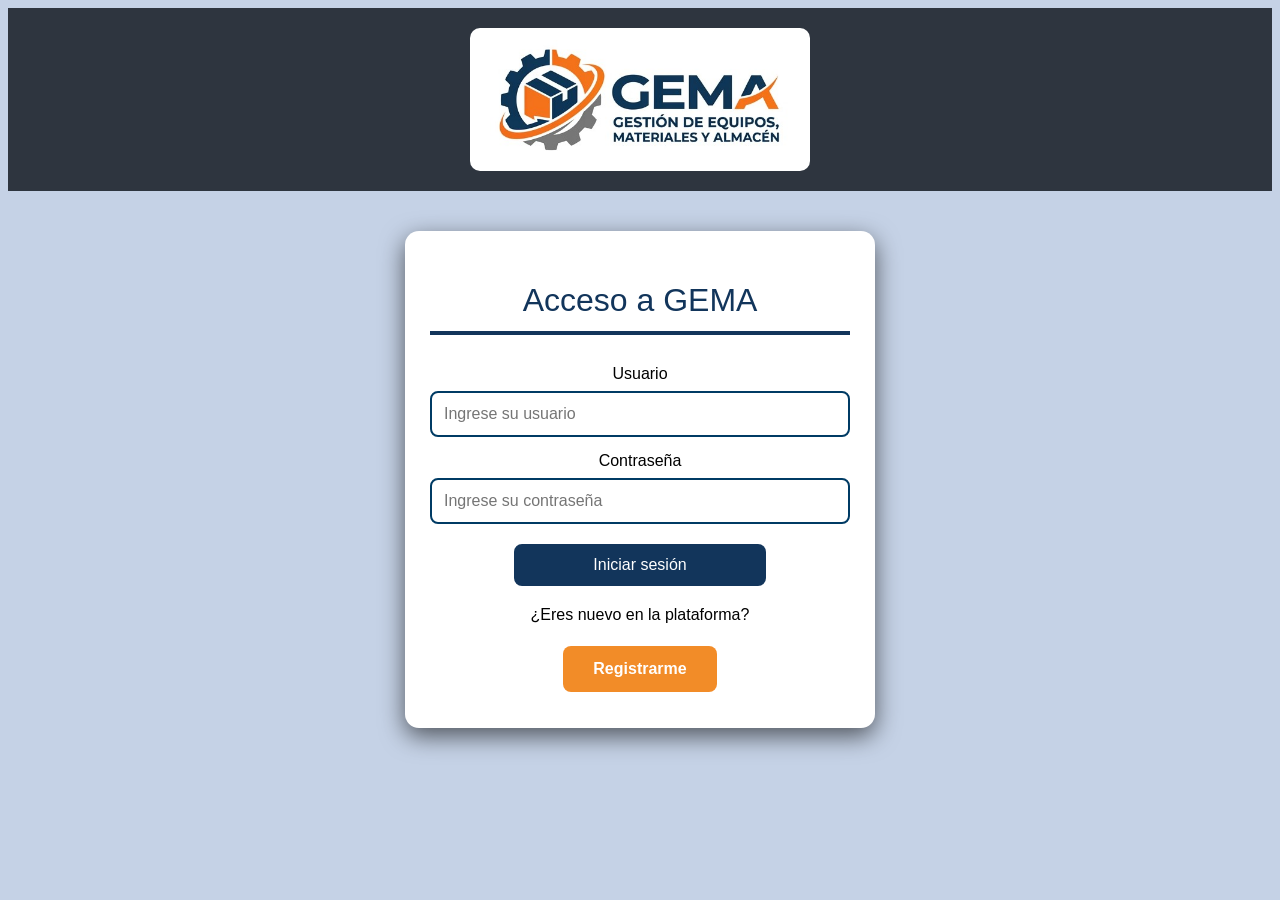
<file: index.html>
<!DOCTYPE html>
<html lang="es">

<head>
    <meta charset="UTF-8">
    <meta name="viewport" content="width=device-width, initial-scale=1.0">

    <title>INICIAR SESIÓN</title>

    <link rel="stylesheet" href="css/styleIndex.css">
</head>
<body>
    <!-- Banda superior con el logo -->
    <header class="topbar">
        <img src="imagesProject/gemaLogo.png" alt="logoGema">
    </header>

    <!-- Contenido del inicio de sesión -->
    <main class="contenido">

        <!-- Tarjeta blanca flotante que envuelve el formulario -->
        <div class="card-login">

            <h1>Acceso a GEMA</h1>

            <form id="loginForm">

                <!-- Usuario -->
                <label for="usuario">Usuario</label>
                <input 
                    type="email" 
                    id="usuario" 
                    name="usuario" 
                    placeholder="Ingrese su usuario"
                    required
                >

                <!-- Contraseña -->
                <label for="password">Contraseña</label>
                <input 
                    type="password" 
                    id="password" 
                    name="password" 
                    placeholder="Ingrese su contraseña"
                    required
                >

                <!-- Botón iniciar sesión -->
                <button type="submit">
                    Iniciar sesión
                </button>

                <!-- Mensaje de error, oculto por defecto -->
                <p id="mensajeError" class="mensaje-error" style="display: none;"></p>

            </form>

            <!-- Opción para usuarios nuevos -->
            <p>¿Eres nuevo en la plataforma?</p>

            <a href="registro.html" class="boton-registro">
                Registrarme
            </a>

        </div>

    </main>

    <script src="js/index.js"></script>
</body>
</html>
</file>
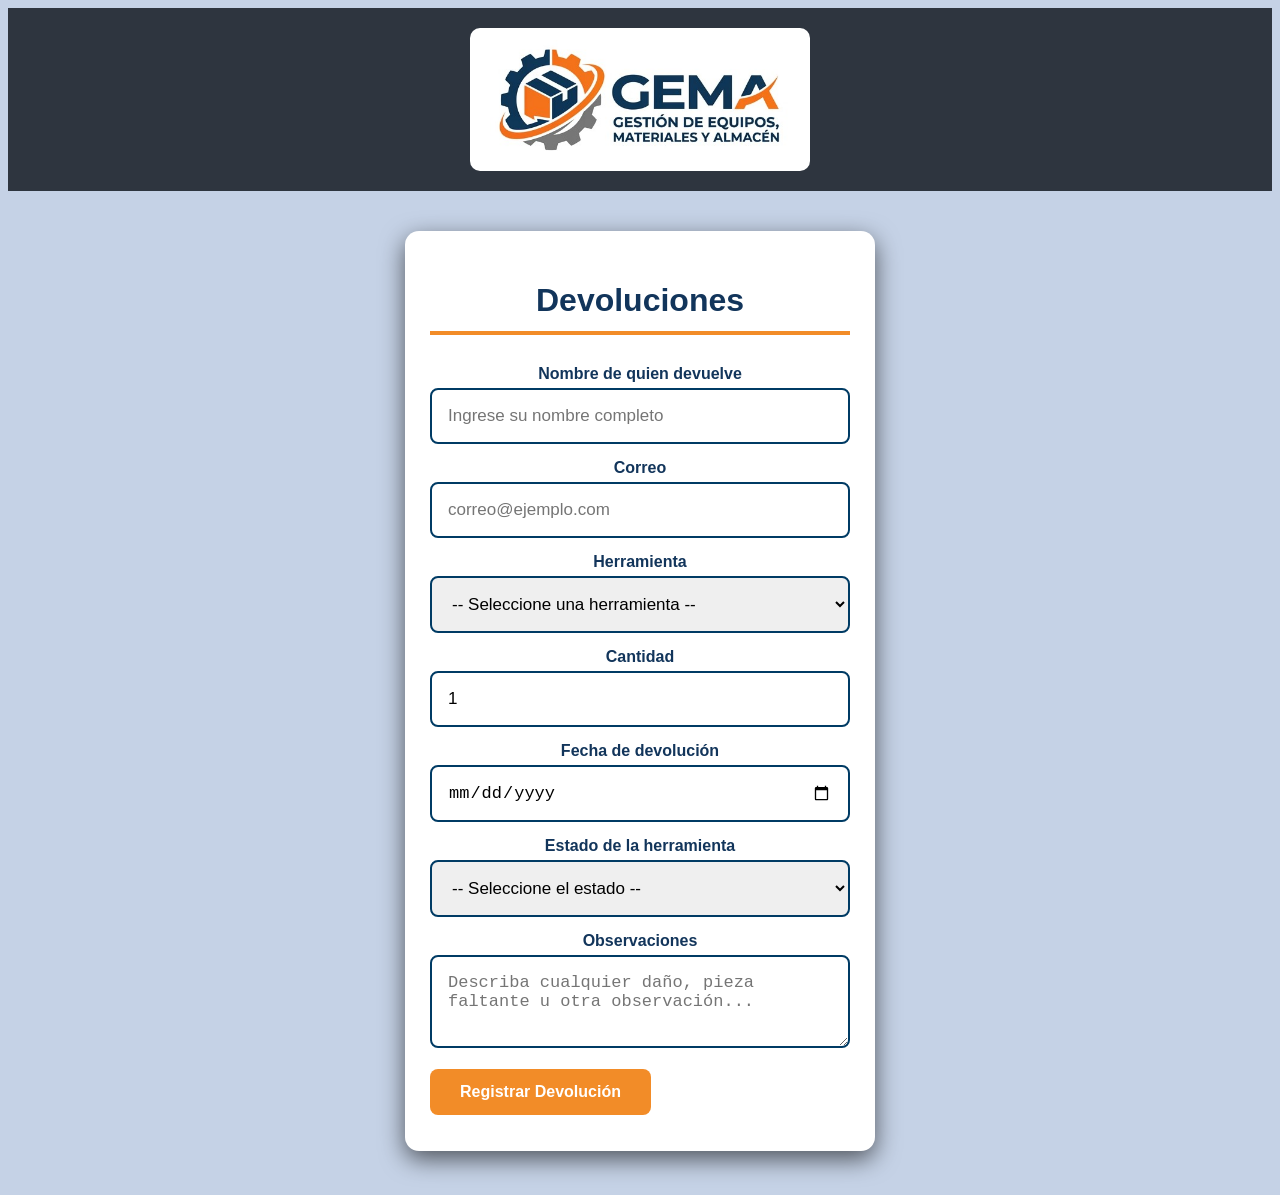
<file: devoluciones.html>
<!DOCTYPE html>
<html lang="es">
<head>
    <meta charset="UTF-8">
    <meta name="viewport" content="width=device-width, initial-scale=1.0">
    <title>Devoluciones</title>
    <link rel="stylesheet" href="css/styleGeneral.css">
</head>
<body>

    <header class="topbar">
        <img src="imagesProject/gemaLogo.png" alt="logo">
    </header>
    
    <main class="contenido">

        <div class="card-login">  <!-- reusamos la misma clase de tarjeta del login -->
    
            <h1>Devoluciones</h1>

            <form id="devolucionForm">

                <div class="campo">
                    <label for="solicitante">Nombre de quien devuelve</label>
                    <input type="text" id="solicitante" name="solicitante" placeholder="Ingrese su nombre completo" required>
                </div>
            
                <div class="campo">
                    <label for="correo">Correo</label>
                    <input type="email" id="correo" name="correo" placeholder="correo@ejemplo.com" required>
                </div>
            
                <div class="campo">
                    <label for="herramienta">Herramienta</label>
                    <select id="herramienta" name="herramienta" required>
                        <option value="">-- Seleccione una herramienta --</option>
                        <option value="mira-topografica">Mira Topográfica</option>
                        <option value="nivel-optico">Nivel Óptico</option>
                        <option value="teodolito">Teodolito</option>
                        <option value="prisma-topografica">Prisma Topográfica</option>
                        <option value="bastones-topograficos">Bastones Topográficos</option>
                        <option value="escaner-láser-en-3D">Escaner Láser en 3D</option>
                        <option value="distanciometro-laser">Distanciometro Láser</option>
                        <option value="gnss-rtk">GNSS RTK</option>
                        <option value="plomada">Plomada</option>
                        <option value="estacion-total">Estación Total</option>
                        <option value="dron-topografico">Dron Topográfico</option>
                        <option value="plomada">Plomada</option>
                    </select>
                </div>
            
                <div class="campo">
                    <label for="cantidad">Cantidad</label>
                    <input type="number" id="cantidad" name="cantidad" min="1" value="1" required>
                </div>
            
                <div class="campo">
                    <label for="fechaDevolucionReal">Fecha de devolución</label>
                    <input type="date" id="fechaDevolucionReal" name="fechaDevolucionReal" required>
                </div>
            
                <div class="campo">
                    <label for="estado">Estado de la herramienta</label>
                    <select id="estado" name="estado" required>
                        <option value="">-- Seleccione el estado --</option>
                        <option value="bueno">Buen estado</option>
                        <option value="danado">Dañado</option>
                        <option value="incompleto">Incompleto / faltan piezas</option>
                        <option value="perdido">No devuelto / perdido</option>
                    </select>
                </div>
            
                <div class="campo">
                    <label for="observaciones">Observaciones</label>
                    <textarea id="observaciones" name="observaciones" rows="3" placeholder="Describa cualquier daño, pieza faltante u otra observación..."></textarea>
                </div>
            
                <a href="registro.html" class="boton-prestamo">
                    Registrar Devolución
                </a>
            
                <p id="mensajeConfirmacion" class="mensaje-error" style="display: none;"></p>
            
            </form>
        </div>    
</body>
</html>
</file>
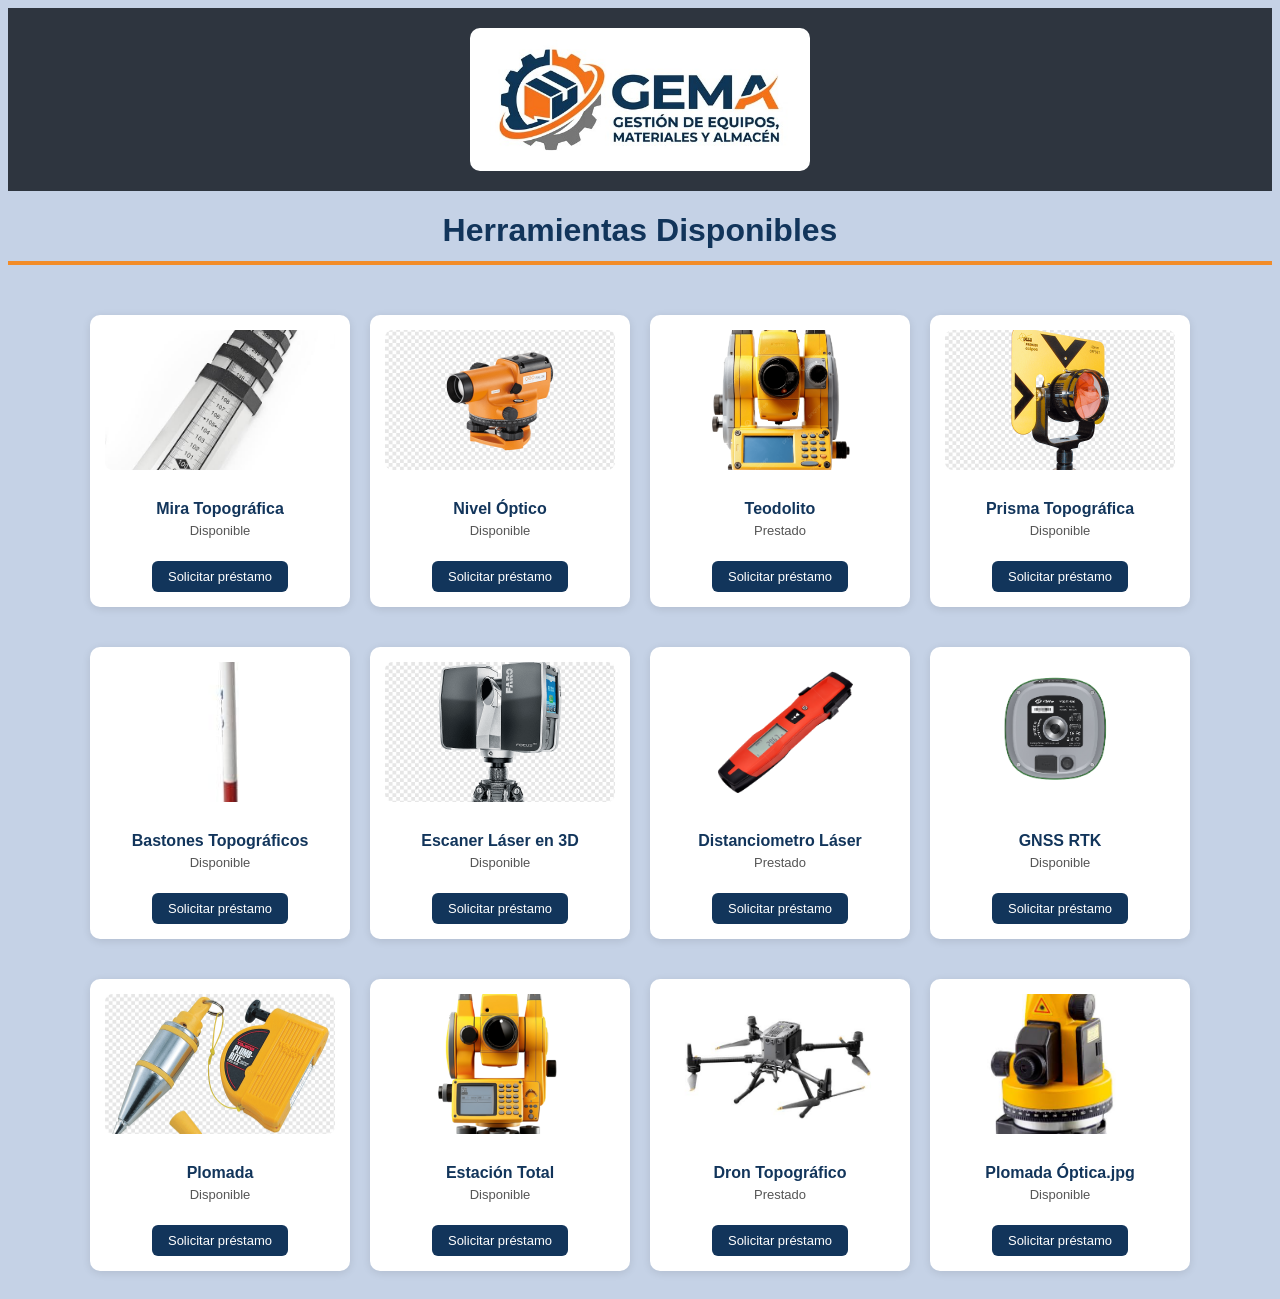
<file: herramientas.html>
<!DOCTYPE html>
<html lang="es">
<head>
    <meta charset="UTF-8">
    <meta name="viewport" content="width=device-width, initial-scale=1.0">
    <title>Herramientas</title>
    <link rel="stylesheet" href="css/herramientas.css">
</head>
<body>

    <header class="topbar">
        <img src="imagesProject/gemaLogo.png" alt="logo">
    </header>

    <main class="contenido">
        <h1>Herramientas Disponibles</h1>
    
        <div class="grid-herramientas">
            <div class="card-herramienta">
                <img src="imagesProject/MiraTopo.jpg" alt="Mira Topográfica">
                <h3>Mira Topográfica</h3>
                <p>Disponible</p>
                <a href="prestamos.html" class="btn-prestar">Solicitar préstamo</a>
            </div>

            <div class="card-herramienta">
                <img src="imagesProject/NivelOptico.png" alt="Nivel Óptico">
                <h3>Nivel Óptico</h3>
                <p>Disponible</p>
                <a href="prestamos.html" class="btn-prestar">Solicitar préstamo</a>
            </div>
    
            <div class="card-herramienta">
                <img src="imagesProject/Teodolito.png" alt="Teodolito">
                <h3>Teodolito</h3>
                <p>Prestado</p>
                <a href="prestamos.html" class="btn-prestar">Solicitar préstamo</a>
            </div>
    
            <div class="card-herramienta">
                <img src="imagesProject/PrismasTopo.png" alt="PrismaTopográfica">
                <h3>Prisma Topográfica</h3>
                <p>Disponible</p>
                <a href="prestamos.html" class="btn-prestar">Solicitar préstamo</a>
            </div> 
        </div>

        <div class="grid-herramientas">
            <div class="card-herramienta">
                <img src="imagesProject/BastonesTopo.jpeg" alt="BastonesTopográficos">
                <h3>Bastones Topográficos</h3>
                <p>Disponible</p>
                <a href="prestamos.html" class="btn-prestar">Solicitar préstamo</a>
            </div>
    
            <div class="card-herramienta">
                <img src="imagesProject/EscanerLaser3D.png" alt="EscanerLáseren3D">
                <h3>Escaner Láser en 3D</h3>
                <p>Disponible</p>
                <a href="prestamos.html" class="btn-prestar">Solicitar préstamo</a>
            </div>
    
            <div class="card-herramienta">
                <img src="imagesProject/DistanciometroLaser.png" alt="DistanciometroLáser">
                <h3>Distanciometro Láser</h3>
                <p>Prestado</p>
                <a href="prestamos.html" class="btn-prestar">Solicitar préstamo</a>
            </div>
    
            <div class="card-herramienta">
                <img src="imagesProject/GNSS_RTK.png" alt="GNSS_RTK">
                <h3>GNSS RTK</h3>
                <p>Disponible</p>
                <a href="prestamos.html" class="btn-prestar">Solicitar préstamo</a>
            </div>             
        </div>

        <div class="grid-herramientas">
            <div class="card-herramienta">
                <img src="imagesProject/Plomada.png" alt="Plomada">
                <h3>Plomada</h3>
                <p>Disponible</p>
                <a href="prestamos.html" class="btn-prestar">Solicitar préstamo</a>
            </div>
    
            <div class="card-herramienta">
                <img src="imagesProject/EstacionTotal.png" alt="EstacionTotal">
                <h3>Estación Total</h3>
                <p>Disponible</p>
                <a href="prestamos.html" class="btn-prestar">Solicitar préstamo</a>
            </div>
    
            <div class="card-herramienta">
                <img src="imagesProject/DronTopo.jpg" alt="Dron Topográfico">
                <h3>Dron Topográfico</h3>
                <p>Prestado</p>
                <a href="prestamos.html" class="btn-prestar">Solicitar préstamo</a>
            </div>
    
            <div class="card-herramienta">
                <img src="imagesProject/PlomadaOptica.jpg" alt="PlomadaOptica">
                <h3>Plomada Óptica.jpg</h3>
                <p>Disponible</p>
                <a href="prestamos.html" class="btn-prestar">Solicitar préstamo</a>
            </div>             
        </div>

    </main> 
</body>
</html>
</file>
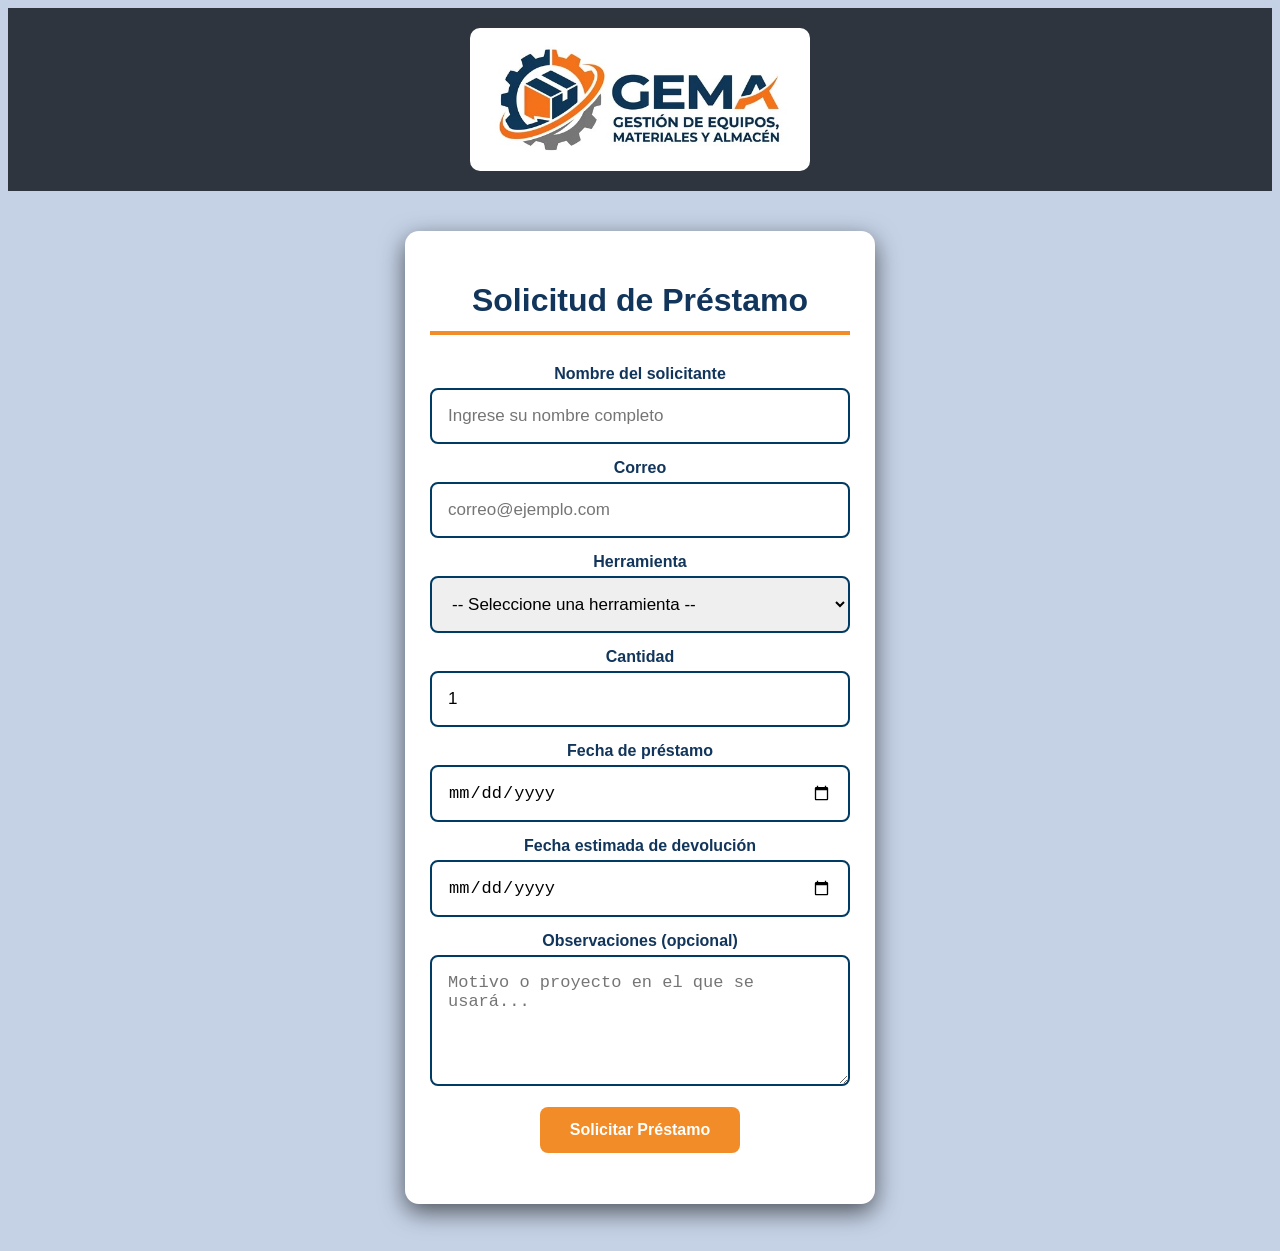
<file: prestamos.html>
<!DOCTYPE html>
<html lang="es">
<head>
    <meta charset="UTF-8">
    <meta name="viewport" content="width=device-width, initial-scale=1.0">
    <title>Prestamos</title>
    <link rel="stylesheet" href="css/styleGeneral.css">
</head>
<body>
    <header class="topbar">
        <img src="imagesProject/gemaLogo.png" alt="logo">
    </header>
    
    <main class="contenido">

        <div class="card-login">  <!-- reusamos la misma clase de tarjeta del login -->
    
            <h1>Solicitud de Préstamo</h1>
    
            <form id="prestamoForm">

                <div class="campo">
                    <label for="solicitante">Nombre del solicitante</label>
                    <input type="text" id="solicitante" name="solicitante" placeholder="Ingrese su nombre completo" required>
                </div>
    
                <div class="campo">
                    <label for="correo">Correo</label>
                    <input type="email" id="correo" name="correo" placeholder="correo@ejemplo.com" required>
                </div>
                
                <div class="campo">
                    <label for="herramienta">Herramienta</label>

                    <select id="herramienta" name="herramienta" required>
                        <option value="">-- Seleccione una herramienta --</option>
                        <option value="mira-topografica">Mira Topográfica</option>
                        <option value="nivel-optico">Nivel Óptico</option>
                        <option value="teodolito">Teodolito</option>
                        <option value="prisma-topografica">Prisma Topográfica</option>
                        <option value="bastones-topograficos">Bastones Topográficos</option>
                        <option value="escaner-láser-en-3D">Escaner Láser en 3D</option>
                        <option value="distanciometro-laser">Distanciometro Láser</option>
                        <option value="gnss-rtk">GNSS RTK</option>
                        <option value="plomada">Plomada</option>
                        <option value="estacion-total">Estación Total</option>
                        <option value="dron-topografico">Dron Topográfico</option>
                        <option value="plomada">Plomada</option>
                    </select>

                </div>
                
                <div class="campo">
                    <label for="cantidad">Cantidad</label>
                    <input type="number" id="cantidad" name="cantidad" min="1" value="1" required>
                </div>
                
                <div class="campo">
                    <label for="fechaPrestamo">Fecha de préstamo</label>
                    <input type="date" id="fechaPrestamo" name="fechaPrestamo" required>
                </div>

                <div class="campo">
                    <label for="fechaDevolucion">Fecha estimada de devolución</label>
                    <input type="date" id="fechaDevolucion" name="fechaDevolucion" required>
                </div>
                
                <div class="campo">
                    <label for="observaciones">Observaciones (opcional)</label>
                    <textarea id="observaciones" name="observaciones" rows="5" placeholder="Motivo o proyecto en el que se usará..."></textarea>
                </div>

                <div class="campo">
                    <a href="registro.html" class="boton-prestamo">
                        Solicitar Préstamo
                    </a>
                </div>

                <p id="mensajeConfirmacion" class="mensaje-error" style="display: none;"></p>
    
            </form>
    
        </div>
    
    </main>
    
</body>
</html>
</file>
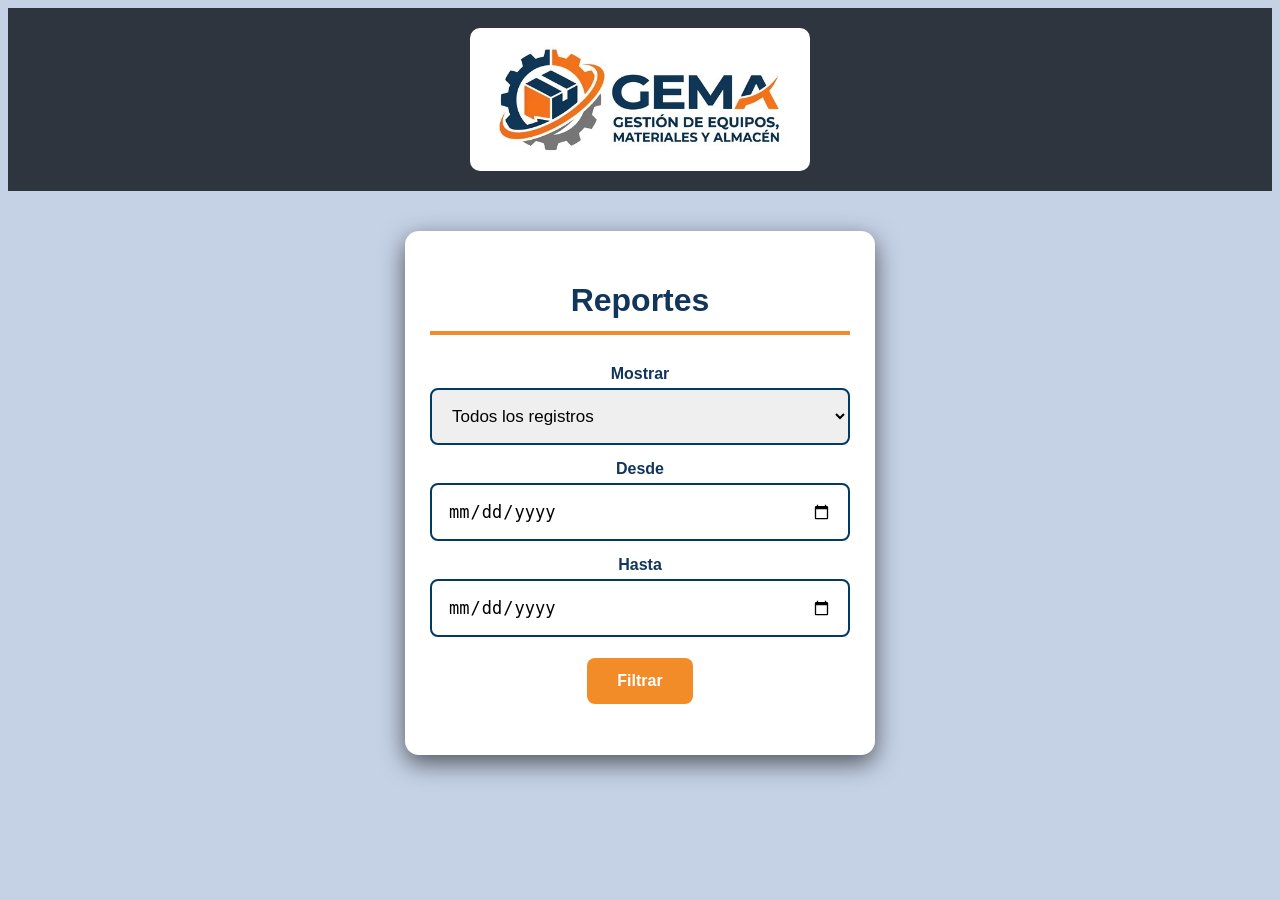
<file: reportes.html>
<!DOCTYPE html>
<html lang="en">
<head>
    <meta charset="UTF-8">
    <meta name="viewport" content="width=device-width, initial-scale=1.0">
    <title>Reportes</title>
    <link rel="stylesheet" href="css/styleGeneral.css">
</head>
<body>

    <header class="topbar">
        <img src="imagesProject/gemaLogo.png" alt="logo">
    </header>

    <main class="contenido">

        <div class="card-login">  <!-- reusamos la misma clase de tarjeta del login -->
    
            <h1>Reportes</h1>

            <form id="devolucionForm">

                <div class="campo">
                    <label for="tipoRegistro">Mostrar</label>
                    <select id="tipoRegistro" name="tipoRegistro">
                        <option value="todos">Todos los registros</option>
                        <option value="prestamos">Solo Préstamos</option>
                        <option value="devoluciones">Solo Devoluciones</option>
                        <option value="solicitudes">Solo Solicitudes</option>
                    </select>
                </div>
                
                <div class="campo-doble">
                    <div class="campo">
                        <label for="fechaDesde">Desde</label>
                        <input type="date" id="fechaDesde" name="fechaDesde">
                    </div>
                    <div class="campo">
                        <label for="fechaHasta">Hasta</label>
                        <input type="date" id="fechaHasta" name="fechaHasta">
                    </div>
                </div>
                
                <div class="campo">
                    <a href="registro.html" class="boton-prestamo">
                        Filtrar
                    </a>
                </div>

                <p id="mensajeConfirmacion" class="mensaje-error" style="display: none;"></p>

            </form>
    
        </div>
    
    </main>
  
</body>
</html>
</file>
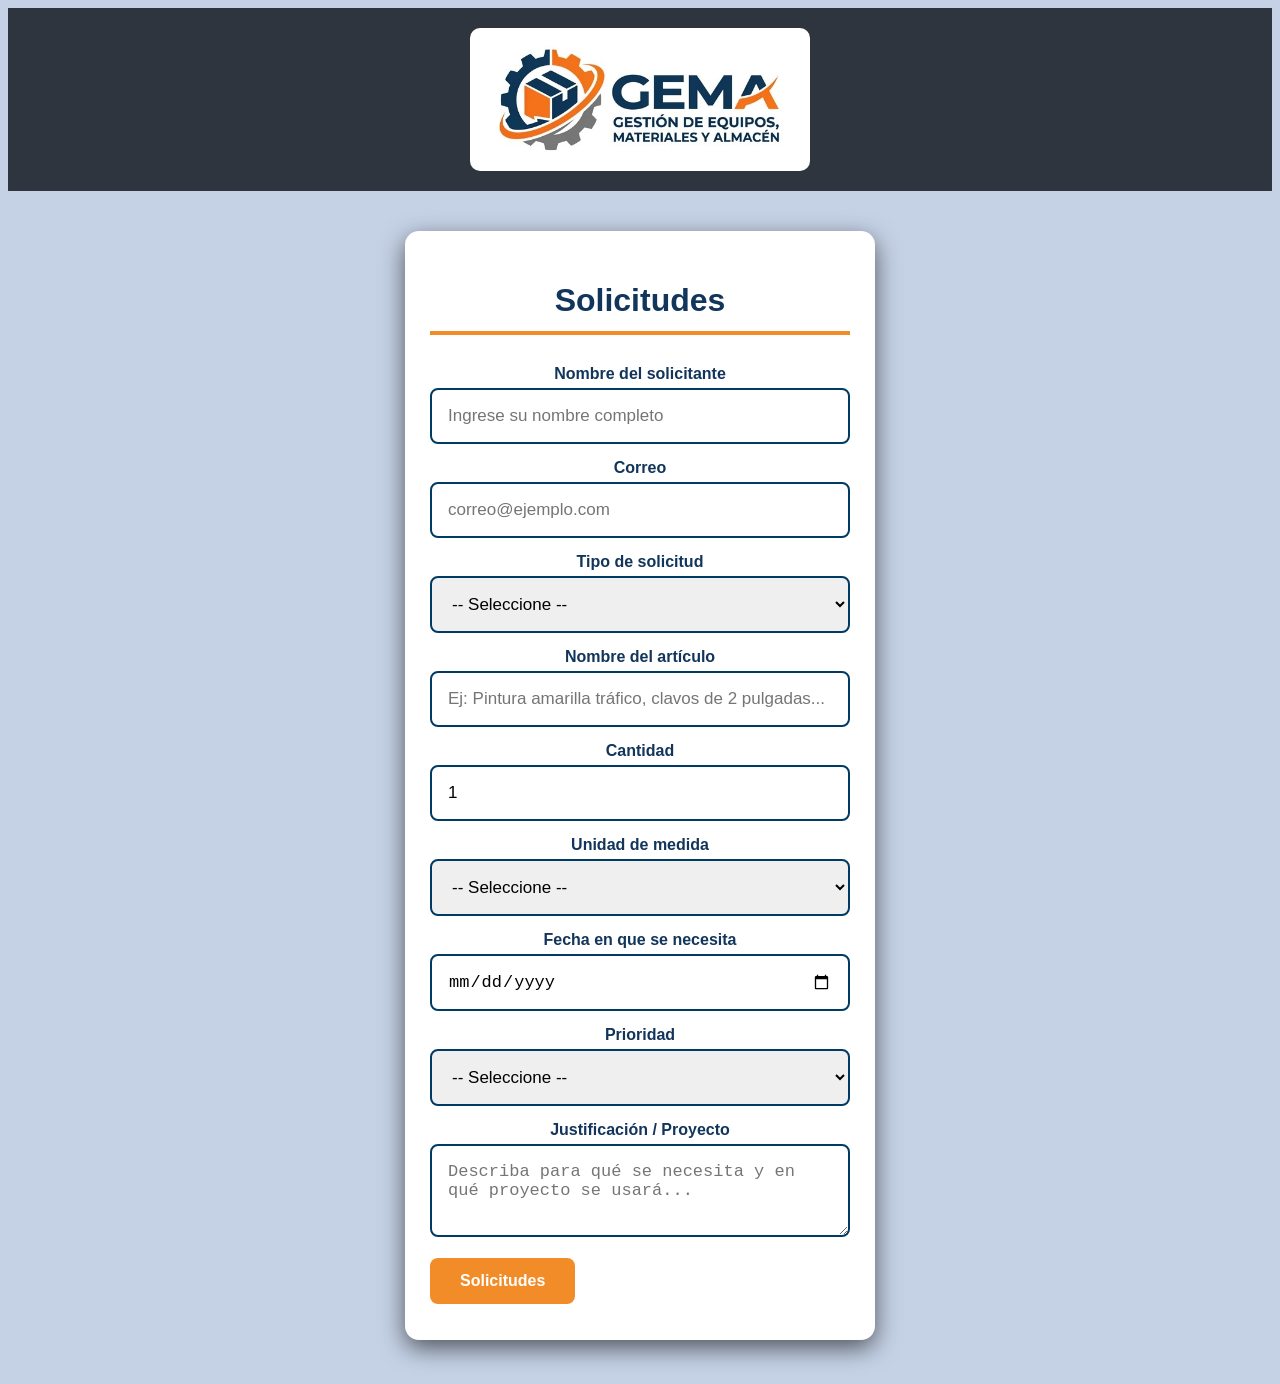
<file: solicitudes.html>
<!DOCTYPE html>
<html lang="es">
<head>
    <meta charset="UTF-8">
    <meta name="viewport" content="width=device-width, initial-scale=1.0">
    <title>Solicitudes</title>
    <link rel="stylesheet" href="css/styleGeneral.css">
</head>

<body>

    <header class="topbar">
        <img src="imagesProject/gemaLogo.png" alt="logo">
    </header>
    
    <main class="contenido">

        <div class="card-login">  <!-- reusamos la misma clase de tarjeta del login -->
    
            <h1>Solicitudes</h1>

            <form id="solicitudForm">

                <div class="campo">
                    <label for="solicitante">Nombre del solicitante</label>
                    <input type="text" id="solicitante" name="solicitante" placeholder="Ingrese su nombre completo" required>
                </div>
            
                <div class="campo">
                    <label for="correo">Correo</label>
                    <input type="email" id="correo" name="correo" placeholder="correo@ejemplo.com" required>
                </div>
            
                <div class="campo">
                    <label for="tipoSolicitud">Tipo de solicitud</label>
                    <select id="tipoSolicitud" name="tipoSolicitud" required>
                        <option value="">-- Seleccione --</option>
                        <option value="herramienta">Herramienta nueva (no está en inventario)</option>
                        <option value="material">Material / Insumo (ej. pintura, clavos, cuerda)</option>
                    </select>
                </div>
            
                <div class="campo">
                    <label for="nombreArticulo">Nombre del artículo</label>
                    <input type="text" id="nombreArticulo" name="nombreArticulo" placeholder="Ej: Pintura amarilla tráfico, clavos de 2 pulgadas..." required>
                </div>
            
                <div class="campo-doble">
                    <div class="campo">
                        <label for="cantidad">Cantidad</label>
                        <input type="number" id="cantidad" name="cantidad" min="1" value="1" required>
                    </div>
                    <div class="campo">
                        <label for="unidad">Unidad de medida</label>
                        <select id="unidad" name="unidad" required>
                            <option value="">-- Seleccione --</option>
                            <option value="unidad">Unidad(es)</option>
                            <option value="caja">Caja(s)</option>
                            <option value="kg">Kilogramos</option>
                            <option value="litro">Litro(s)</option>
                            <option value="metro">Metro(s)</option>
                            <option value="galon">Galón(es)</option>
                        </select>
                    </div>
                </div>
            
                <div class="campo">
                    <label for="fechaNecesaria">Fecha en que se necesita</label>
                    <input type="date" id="fechaNecesaria" name="fechaNecesaria" required>
                </div>
            
                <div class="campo">
                    <label for="prioridad">Prioridad</label>
                    <select id="prioridad" name="prioridad" required>
                        <option value="">-- Seleccione --</option>
                        <option value="baja">Baja</option>
                        <option value="media">Media</option>
                        <option value="alta">Alta - urgente</option>
                    </select>
                </div>
            
                <div class="campo">
                    <label for="justificacion">Justificación / Proyecto</label>
                    <textarea id="justificacion" name="justificacion" rows="3" placeholder="Describa para qué se necesita y en qué proyecto se usará..." required></textarea>
                </div>
            
                <a href="registro.html" class="boton-prestamo">
                    Solicitudes
                </a>
            
                <p id="mensajeConfirmacion" class="mensaje-error" style="display: none;"></p>
            
            </form>
        </div>
    </main>
</body>
</html>
</file>
<file: css/styleIndex.css>
/* --------------------------------- */
/* Fondo LOGIN */
body {
    background-color: #c5d2e6; /* Color de fondo */
    font-family: Arial, sans-serif;
}

/* --------------------------------- */
/* Título principal */
h1 {
    color: #12355B;
    font-size: 32px;
    font-family: Arial, sans-serif;
    font-weight: 200;
    text-align: center;
    border-bottom: 4px solid #12355B;
    padding-bottom: 12px;
    margin-bottom: 30px;
}

/* --------------------------------- */
/* Banda */
.topbar {
    background-color: #2e353f;  
    padding: 20px 0;             /* espacio arriba y abajo del logo */
    text-align: center;
    position: relative;
    z-index: 1;                  /* capa base: por detrás del logo */
}

/* --------------------------------- */
/* Imagen */
.topbar img {
    max-width: 300px;
    height: auto;
    display: block;
    margin: 0 auto;
    position: relative;
    z-index: 2;
    background-color: white;
    padding: 12px 20px;
    border-radius: 10px;
}

.contenido {
    text-align: center;
}

/* --------------------------------- */
/* Tarjeta del formulario de login */
.card-login {
    background-color: white;
    max-width: 420px;
    margin: 40px auto;
    padding: 30px 25px;
    border-radius: 14px;
    box-shadow: 0 8px 24px rgba(0, 0, 0, 0.6);
}

/* --------------------------------- */
/* Formulario */
/* Campos de usuario y correo */
input[type="text"],
input[type="email"],
input[type="password"] {
    display: block; /* Hace que cada campo ocupe su propia línea */
    width: 100%; /*Ancho del campo*/
    padding: 12px; /*Agrega espacio interno para que el texto no quede pegado a los bordes*/
    margin: 8px auto 15px auto; /* Centra el campo */
    border: 2px solid #003b64; /* Color del borde del campo*/
    border-radius: 8px; /*Redondea las esquinas del campo*/
    font-size: 16px;
    outline: none;
    box-sizing: border-box;   /* ← esto es lo que corrige el desborde */
}

/* Cuando el usuario hace clic en la casilla */
input[type="text"]:focus, /* Cambio de color campo cuando se escribe */
input[type="email"]:focus {
    border-color: #f28c28; /* Estilo para el cambio */
    box-shadow: 0 0 5px rgba(242, 140, 40, 0.4);
}

label {
    display: block;
    text-align: center;
    margin-top: 10px;
}

/* --------------------------------- */
/* Cambio de color cuando el usuario hace clic */
input[type="password"]:focus {
    border-color: #f28c28;
    box-shadow: 0 0 5px rgba(242, 140, 40, 0.4);
}

/* --------------------------------- */
/* Botón Iniciar sesión */
button {
    display: block;
    width: 60%;
    padding: 12px;
    margin: 20px auto;
    background-color: #12355B;
    color: white;
    border: none;
    border-radius: 8px;
    font-size: 16px;
    cursor: pointer;
}

/* Cambio de color al pasar el mouse */

button:hover {
    background-color: #f28c28;
}

/* --------------------------------- */
/* Texto usuario nuevo */
p {
    text-align: center;
    margin-top: 20px;
}

/* --------------------------------- */
/* Botón Registrarse */
.boton-registro {
    display: inline-block;
    padding: 14px 30px;        /* antes: 5px 12px → más alto y más ancho */
    margin: 6px auto;
    background-color: #f28c28;
    color: white;
    text-align: center;
    text-decoration: none;
    border-radius: 8px;
    font-size: 16px;           /* Tamñano del texto */
    font-weight: 600;          /* Negrita para peso visual al texto */
}

/* Cambio de color al pasar el mouse */
.boton-registro:hover {
    background-color: #12355B;
}

/* Mensaje de error */
.mensaje-error {
    color: #c0392b;
    background-color: #fdecea;
    border: 1px solid #c0392b;
    border-radius: 6px;
    padding: 10px;
    margin-top: 15px;
    font-size: 14px;
}
</file>
<file: css/styleGeneral.css>
/* ---------------------- */
/* FONDO  DE LA PÁGINA */
body {
    background-color: #c5d2e6; /* Color de fondo */
    font-family: Arial, sans-serif;
}

/* ---------------------- */
/* BANDA SUPERIOR (TOPBAR) */
.topbar {
    background-color: #2e353f;  
    padding: 20px 0;             /* espacio arriba y abajo del logo */
    text-align: center;
    position: relative;
    z-index: 1;                  /* capa base: por detrás del logo */
}
  
.topbar img {
    max-width: 300px;
    height: auto;
    display: block;
    margin: 0 auto;
    position: relative;
    z-index: 2;
    background-color: white;
    padding: 12px 20px;
    border-radius: 10px;
}


h1 {
    color: #12355B;
    font-size: 32px;
    font-family: Arial, sans-serif;
    font-weight: 700;
    text-align: center;
    border-bottom: 4px solid #F28C28;
    padding-bottom: 12px;
    margin-bottom: 30px;
}

/* --------------------------------- */
/* Tarjeta del formulario de login */
.card-login {
    background-color: white;
    max-width: 420px;
    margin: 40px auto;
    padding: 30px 25px;
    border-radius: 14px;
    box-shadow: 0 8px 24px rgba(0, 0, 0, 0.6);
}

.campo {
    margin-bottom: 15px;
    text-align: center;
}

.campo label {
    display: block;
    margin-bottom: 5px;
    font-weight: 600;
    color: #12355B;
}

.campo input,
.campo select,
.campo textarea {
    display: block;
    width: 100%;
    padding: 16px;
    font-size: 17px;
    border: 2px solid #003b64;
    border-radius: 8px;
    outline: none;
    box-sizing: border-box;
}

.boton-prestamo {
    display: inline-block;
    padding: 14px 30px;        /* → alto y ancho */
    margin: 6px auto;
    background-color: #f28c28;
    color: white;
    text-align: center;
    text-decoration: none;
    border-radius: 8px;
    font-size: 16px;           /* Tamñano del texto */
    font-weight: 600;          /* Negrita para peso visual al texto */
}

/* Cambio de color al pasar el mouse */
.boton-prestamo:hover {
    background-color: #12355B;
}
</file>
<file: css/herramientas.css>
/* ---------------------- */
/* FONDO  DE LA PÁGINA */
body {
    background-color: #c5d2e6; /* Color de fondo */
    font-family: Arial, sans-serif;
}

/* ---------------------- */
/* BANDA SUPERIOR (TOPBAR) */
.topbar {
    background-color: #2e353f;  
    padding: 20px 0;             /* espacio arriba y abajo del logo */
    text-align: center;
    position: relative;
    z-index: 1;                  /* capa base: por detrás del logo */
}
  
.topbar img {
    max-width: 300px;
    height: auto;
    display: block;
    margin: 0 auto;
    position: relative;
    z-index: 2;
    background-color: white;
    padding: 12px 20px;
    border-radius: 10px;
    /* sin mix-blend-mode */
}


h1 {
    color: #12355B;
    font-size: 32px;
    font-family: Arial, sans-serif;
    font-weight: 700;
    text-align: center;
    border-bottom: 4px solid #F28C28;
    padding-bottom: 12px;
    margin-bottom: 30px;
}

/* --------------------------------- */
/* Cuadrícula de herramientas */
.grid-herramientas {
    display: grid;
    grid-template-columns: repeat(4, 1fr); /* 4 columnas de igual ancho */
    gap: 20px;                              /* espacio entre tarjetas */
    max-width: 1100px;
    margin: 0 auto;
    padding: 20px;
}

/* --------------------------------- */
/* Cada tarjeta individual */
.card-herramienta {
    background-color: white;
    border-radius: 10px;
    padding: 15px;
    text-align: center;
    box-shadow: 0 2px 8px rgba(0, 0, 0, 0.1);
    transition: transform 0.2s ease, box-shadow 0.2s ease;
}

/* Efecto al pasar el mouse */
.card-herramienta:hover {
    transform: translateY(-5px);
    box-shadow: 0 6px 14px rgba(0, 0, 0, 0.15);
}

/* Imagen dentro de la tarjeta */
.card-herramienta img {
    width: 100%;
    height: 140px;
    object-fit: cover;      /* recorta la imagen sin deformarla */
    border-radius: 8px;
    margin-bottom: 10px;
}

/* Nombre de la herramienta */
.card-herramienta h3 {
    color: #12355B;
    font-size: 16px;
    margin-bottom: 5px;
}

/* Estado (Disponible / Prestado) */
.card-herramienta p {
    font-size: 13px;
    color: #555;
    margin-top: 0;
}

.btn-prestar {
    display: inline-block;
    margin-top: 10px;
    padding: 8px 16px;
    background-color: #12355B;
    color: white;
    text-decoration: none;
    border-radius: 6px;
    font-size: 13px;
    transition: background-color 0.2s ease;
}

.btn-prestar:hover {
    background-color: #f28c28;
}

@media (max-width: 768px) {
    .grid-herramientas {
        grid-template-columns: repeat(2, 1fr); /* 2 columnas en tablets */
    }
}

@media (max-width: 480px) {
    .grid-herramientas {
        grid-template-columns: 1fr; /* 1 columna en celulares */
    }
}
</file>
